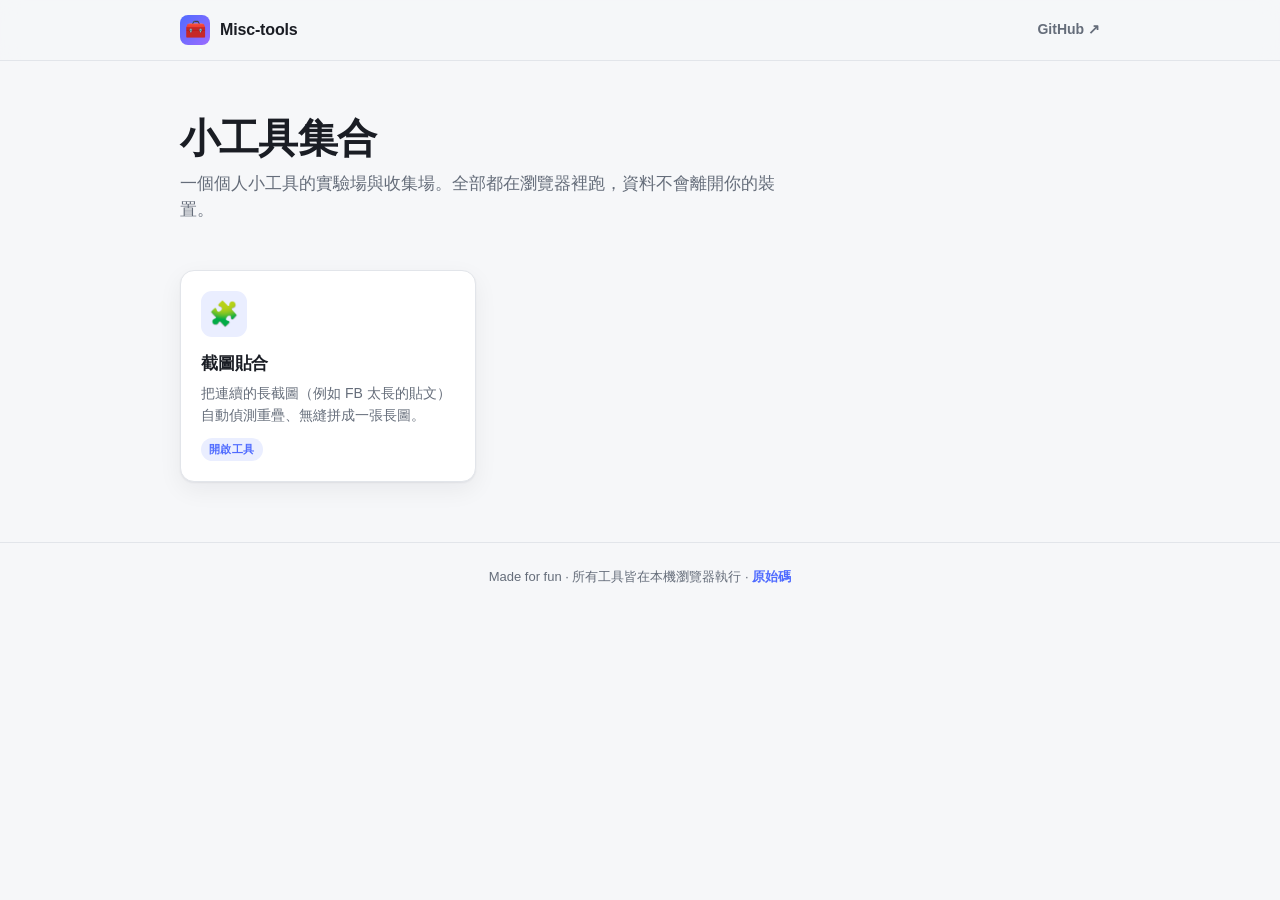
<file: index.html>
<!doctype html>
<html lang="zh-Hant">
<head>
  <meta charset="utf-8" />
  <meta name="viewport" content="width=device-width, initial-scale=1" />
  <title>Misc-tools · 小工具集合</title>
  <meta name="description" content="一個個人小工具 webapp 實驗場與收集場。" />
  <link rel="icon" href="data:image/svg+xml,%3Csvg xmlns='http://www.w3.org/2000/svg' viewBox='0 0 100 100'%3E%3Ctext y='.9em' font-size='90'%3E%F0%9F%A7%B0%3C/text%3E%3C/svg%3E" />
  <link rel="stylesheet" href="assets/style.css" />
</head>
<body>
  <header class="topbar">
    <div class="wrap">
      <a class="brand" href="./">
        <span class="logo">🧰</span>
        <span>Misc-tools</span>
      </a>
      <span class="spacer"></span>
      <a class="back" href="https://github.com/tlan1012/misc-tools" target="_blank" rel="noopener">GitHub ↗</a>
    </div>
  </header>

  <main class="wrap">
    <section class="hero">
      <h1>小工具集合</h1>
      <p>一個個人小工具的實驗場與收集場。全部都在瀏覽器裡跑，資料不會離開你的裝置。</p>
    </section>

    <section class="grid" id="grid"></section>
  </main>

  <footer class="footer">
    <div class="wrap">Made for fun · 所有工具皆在本機瀏覽器執行 · <a href="https://github.com/tlan1012/misc-tools" target="_blank" rel="noopener">原始碼</a></div>
  </footer>

  <script src="assets/tools.js"></script>
  <script>
    const grid = document.getElementById("grid");
    for (const t of window.TOOLS) {
      const ready = t.status === "ready";
      const el = document.createElement(ready ? "a" : "div");
      el.className = "card" + (ready ? "" : " soon");
      if (ready) el.href = t.href;
      el.innerHTML = `
        <div class="emoji">${t.emoji}</div>
        <h3>${t.title}</h3>
        <p>${t.desc}</p>
        <span class="tag">${ready ? "開啟工具" : "即將推出"}</span>`;
      grid.appendChild(el);
    }
  </script>
</body>
</html>
</file>
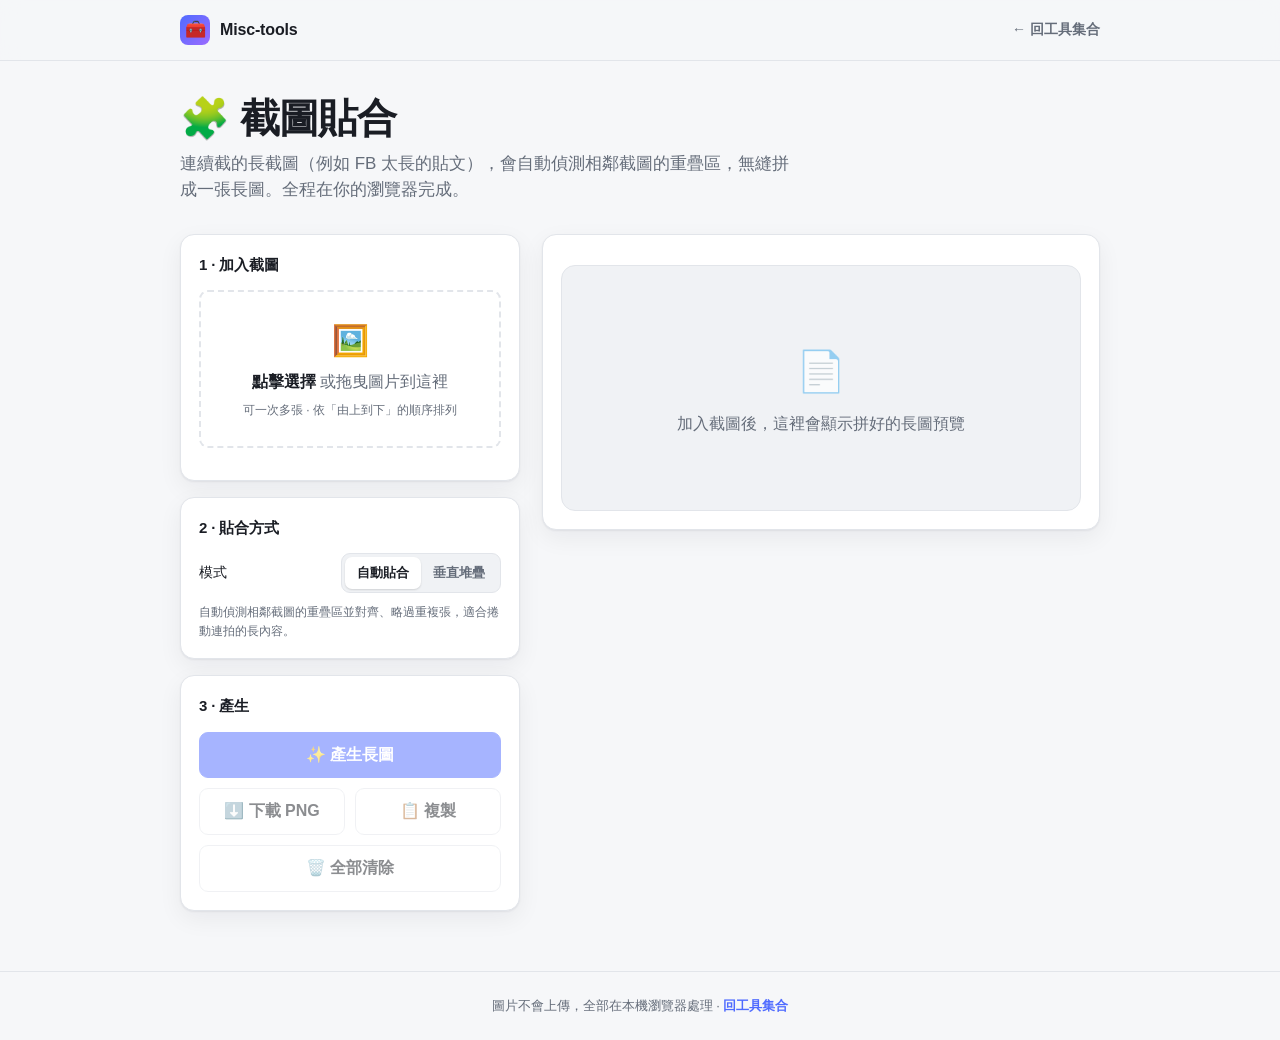
<file: tools/screenshot-stitch/index.html>
<!doctype html>
<html lang="zh-Hant">
<head>
  <meta charset="utf-8" />
  <meta name="viewport" content="width=device-width, initial-scale=1" />
  <title>截圖貼合 · Misc-tools</title>
  <meta name="description" content="把連續的長截圖自動偵測重疊、無縫拼成一張長圖。" />
  <link rel="icon" href="data:image/svg+xml,%3Csvg xmlns='http://www.w3.org/2000/svg' viewBox='0 0 100 100'%3E%3Ctext y='.9em' font-size='90'%3E%F0%9F%A7%A9%3C/text%3E%3C/svg%3E" />
  <link rel="stylesheet" href="../../assets/style.css" />
  <style>
    .layout { display: grid; grid-template-columns: 340px 1fr; gap: 22px; padding: 24px 0 60px; align-items: start; }
    @media (max-width: 820px) { .layout { grid-template-columns: 1fr; } }

    .panel { background: var(--surface); border: 1px solid var(--border); border-radius: var(--radius); box-shadow: var(--shadow); padding: 18px; }
    .panel + .panel { margin-top: 16px; }
    .panel h2 { margin: 0 0 14px; font-size: 15px; letter-spacing: -.01em; }

    /* Drop zone */
    .drop { border: 2px dashed var(--border); border-radius: var(--radius-sm); padding: 26px 16px; text-align: center; cursor: pointer; transition: border-color .14s, background .14s; color: var(--text-muted); }
    .drop:hover, .drop.over { border-color: var(--accent); background: var(--accent-soft); color: var(--text); }
    .drop strong { color: var(--text); }
    .drop .big { font-size: 30px; display: block; margin-bottom: 6px; }
    .drop small { display: block; margin-top: 6px; font-size: 12px; }

    /* Thumbs */
    .thumbs { list-style: none; margin: 14px 0 0; padding: 0; display: flex; flex-direction: column; gap: 8px; }
    .thumb { display: flex; align-items: center; gap: 10px; background: var(--surface-2); border: 1px solid var(--border); border-radius: 10px; padding: 8px; }
    .thumb.dragging { opacity: .4; }
    .thumb.drop-target { border-color: var(--accent); }
    .thumb .grip { cursor: grab; color: var(--text-muted); font-size: 15px; user-select: none; padding: 0 2px; }
    .thumb img { width: 42px; height: 42px; object-fit: cover; border-radius: 6px; background: #0002; flex: none; }
    .thumb .meta { flex: 1; min-width: 0; }
    .thumb .meta .n { font-size: 13px; font-weight: 600; white-space: nowrap; overflow: hidden; text-overflow: ellipsis; }
    .thumb .meta .d { font-size: 11px; color: var(--text-muted); }
    .thumb .ord { font-size: 12px; font-weight: 700; color: var(--accent); width: 20px; text-align: center; flex: none; }
    .thumb .x { cursor: pointer; border: none; background: none; color: var(--text-muted); font-size: 18px; line-height: 1; padding: 4px; border-radius: 6px; flex: none; }
    .thumb .x:hover { color: var(--danger); background: #0001; }

    /* Options */
    .opt { display: flex; align-items: center; justify-content: space-between; gap: 12px; margin: 10px 0; font-size: 14px; }
    .opt label { color: var(--text); }
    .seg { display: inline-flex; background: var(--surface-2); border: 1px solid var(--border); border-radius: 9px; padding: 3px; }
    .seg button { appearance: none; border: none; background: none; font: inherit; font-weight: 600; font-size: 13px; color: var(--text-muted); padding: 6px 12px; border-radius: 7px; cursor: pointer; }
    .seg button.active { background: var(--surface); color: var(--text); box-shadow: 0 1px 2px #0002; }
    input[type="number"] { width: 74px; font: inherit; padding: 6px 8px; border: 1px solid var(--border); border-radius: 8px; background: var(--surface); color: var(--text); }
    input[type="color"] { width: 40px; height: 32px; padding: 0; border: 1px solid var(--border); border-radius: 8px; background: var(--surface); cursor: pointer; }
    .hint { font-size: 12px; color: var(--text-muted); margin: 4px 0 0; }

    .actions { display: flex; flex-wrap: wrap; gap: 10px; margin-top: 4px; }
    .actions .btn { flex: 1; justify-content: center; min-width: 120px; }

    /* Preview */
    .previewWrap { position: relative; }
    .previewInfo { display: flex; align-items: center; gap: 12px; flex-wrap: wrap; margin-bottom: 12px; color: var(--text-muted); font-size: 13px; }
    .previewInfo .badge { background: var(--accent-soft); color: var(--accent); font-weight: 700; padding: 3px 10px; border-radius: 999px; }
    .stage { border: 1px solid var(--border); border-radius: var(--radius); background: var(--surface-2); padding: 14px; max-height: 74vh; overflow: auto; text-align: center; }
    .stage canvas { max-width: 100%; height: auto; border-radius: 6px; box-shadow: 0 4px 18px #0003; background: #fff; }
    .empty { color: var(--text-muted); padding: 60px 20px; text-align: center; }
    .empty .big { font-size: 40px; display: block; margin-bottom: 10px; opacity: .7; }

    .toast { position: fixed; left: 50%; bottom: 26px; transform: translateX(-50%) translateY(20px); background: var(--text); color: var(--bg); padding: 10px 18px; border-radius: 999px; font-size: 14px; font-weight: 600; opacity: 0; pointer-events: none; transition: opacity .2s, transform .2s; z-index: 50; }
    .toast.show { opacity: 1; transform: translateX(-50%) translateY(0); }
    .busy { pointer-events: none; opacity: .6; }
  </style>
</head>
<body>
  <header class="topbar">
    <div class="wrap">
      <a class="brand" href="../../"><span class="logo">🧰</span><span>Misc-tools</span></a>
      <span class="spacer"></span>
      <a class="back" href="../../">← 回工具集合</a>
    </div>
  </header>

  <main class="wrap">
    <section class="hero" style="padding:34px 0 6px">
      <h1>🧩 截圖貼合</h1>
      <p>連續截的長截圖（例如 FB 太長的貼文），會自動偵測相鄰截圖的重疊區，無縫拼成一張長圖。全程在你的瀏覽器完成。</p>
    </section>

    <div class="layout">
      <!-- Left: controls -->
      <div>
        <div class="panel">
          <h2>1 · 加入截圖</h2>
          <div class="drop" id="drop">
            <span class="big">🖼️</span>
            <strong>點擊選擇</strong> 或拖曳圖片到這裡
            <small>可一次多張 · 依「由上到下」的順序排列</small>
          </div>
          <input type="file" id="file" accept="image/*" multiple hidden />
          <ul class="thumbs" id="thumbs"></ul>
        </div>

        <div class="panel">
          <h2>2 · 貼合方式</h2>
          <div class="opt">
            <label>模式</label>
            <div class="seg" id="mode">
              <button data-mode="auto" class="active">自動貼合</button>
              <button data-mode="stack">垂直堆疊</button>
            </div>
          </div>
          <p class="hint" id="modeHint">自動偵測相鄰截圖的重疊區並對齊、略過重複張，適合捲動連拍的長內容。</p>

          <div id="stackOpts" hidden>
            <div class="opt">
              <label>圖片間距</label>
              <span><input type="number" id="gap" value="0" min="0" max="200" step="2" /> px</span>
            </div>
            <div class="opt">
              <label>背景顏色</label>
              <input type="color" id="bg" value="#ffffff" />
            </div>
          </div>
        </div>

        <div class="panel">
          <h2>3 · 產生</h2>
          <div class="actions">
            <button class="btn primary" id="run" disabled>✨ 產生長圖</button>
          </div>
          <div class="actions" style="margin-top:10px">
            <button class="btn" id="download" disabled>⬇️ 下載 PNG</button>
            <button class="btn" id="copy" disabled>📋 複製</button>
          </div>
          <div class="actions" style="margin-top:10px">
            <button class="btn" id="clear" disabled>🗑️ 全部清除</button>
          </div>
        </div>
      </div>

      <!-- Right: preview -->
      <div class="panel previewWrap">
        <div class="previewInfo" id="info" hidden></div>
        <div class="stage" id="stage">
          <div class="empty" id="empty">
            <span class="big">📄</span>
            加入截圖後，這裡會顯示拼好的長圖預覽
          </div>
        </div>
      </div>
    </div>
  </main>

  <footer class="footer">
    <div class="wrap">圖片不會上傳，全部在本機瀏覽器處理 · <a href="../../">回工具集合</a></div>
  </footer>

  <div class="toast" id="toast"></div>

  <script src="app.js"></script>
</body>
</html>
</file>
<file: assets/style.css>
/* ---------------------------------------------------------------------------
   Misc-tools — shared design system
   A tiny, dependency-free stylesheet shared across the hub and every tool.
--------------------------------------------------------------------------- */

:root {
  --bg: #f6f7f9;
  --surface: #ffffff;
  --surface-2: #f0f2f5;
  --border: #e2e5ea;
  --text: #1a1d24;
  --text-muted: #656d7a;
  --accent: #4f6bff;
  --accent-hover: #3d57e6;
  --accent-soft: #eaeeff;
  --danger: #e5484d;
  --shadow: 0 1px 2px rgba(20, 25, 40, .06), 0 8px 24px rgba(20, 25, 40, .06);
  --radius: 14px;
  --radius-sm: 9px;
  --maxw: 960px;
  --font: -apple-system, BlinkMacSystemFont, "Segoe UI", "Noto Sans TC",
          "PingFang TC", "Microsoft JhengHei", Roboto, Helvetica, Arial, sans-serif;
  --mono: ui-monospace, SFMono-Regular, "SF Mono", Menlo, Consolas, monospace;
}

@media (prefers-color-scheme: dark) {
  :root {
    --bg: #0f1115;
    --surface: #181b22;
    --surface-2: #1f232c;
    --border: #2a2f3a;
    --text: #e9ecf1;
    --text-muted: #9aa3b2;
    --accent: #7c92ff;
    --accent-hover: #93a5ff;
    --accent-soft: #20263c;
    --shadow: 0 1px 2px rgba(0, 0, 0, .3), 0 10px 30px rgba(0, 0, 0, .35);
  }
}

* { box-sizing: border-box; }

html { -webkit-text-size-adjust: 100%; }

body {
  margin: 0;
  font-family: var(--font);
  background: var(--bg);
  color: var(--text);
  line-height: 1.55;
  -webkit-font-smoothing: antialiased;
}

a { color: var(--accent); text-decoration: none; }
a:hover { color: var(--accent-hover); }

.wrap { max-width: var(--maxw); margin: 0 auto; padding: 0 20px; }

/* ---- Top bar --------------------------------------------------------- */
.topbar {
  position: sticky; top: 0; z-index: 20;
  backdrop-filter: saturate(160%) blur(10px);
  background: color-mix(in srgb, var(--bg) 80%, transparent);
  border-bottom: 1px solid var(--border);
}
.topbar .wrap {
  display: flex; align-items: center; gap: 14px;
  height: 60px;
}
.brand {
  display: flex; align-items: center; gap: 10px;
  font-weight: 700; color: var(--text); letter-spacing: -.01em;
}
.brand .logo {
  width: 30px; height: 30px; border-radius: 8px;
  display: grid; place-items: center;
  background: linear-gradient(135deg, var(--accent), #9b6bff);
  color: #fff; font-size: 17px;
}
.topbar .spacer { flex: 1; }
.topbar a.back { color: var(--text-muted); font-size: 14px; font-weight: 600; }
.topbar a.back:hover { color: var(--text); }

/* ---- Hero ------------------------------------------------------------ */
.hero { padding: 54px 0 26px; }
.hero h1 {
  margin: 0 0 10px; font-size: clamp(28px, 5vw, 40px);
  letter-spacing: -.02em; line-height: 1.15;
}
.hero p { margin: 0; color: var(--text-muted); font-size: 17px; max-width: 620px; }

/* ---- Tool grid ------------------------------------------------------- */
.grid {
  display: grid; gap: 16px;
  grid-template-columns: repeat(auto-fill, minmax(260px, 1fr));
  padding: 20px 0 60px;
}
.card {
  display: block; background: var(--surface);
  border: 1px solid var(--border); border-radius: var(--radius);
  padding: 20px; box-shadow: var(--shadow);
  transition: transform .14s ease, border-color .14s ease, box-shadow .14s ease;
}
.card:hover { transform: translateY(-3px); border-color: color-mix(in srgb, var(--accent) 55%, var(--border)); }
.card .emoji {
  width: 46px; height: 46px; border-radius: 11px;
  display: grid; place-items: center; font-size: 24px;
  background: var(--accent-soft); margin-bottom: 14px;
}
.card h3 { margin: 0 0 6px; font-size: 17px; color: var(--text); letter-spacing: -.01em; }
.card p { margin: 0; color: var(--text-muted); font-size: 14px; }
.card.soon { opacity: .6; pointer-events: none; }
.card .tag {
  display: inline-block; margin-top: 12px; font-size: 11px; font-weight: 700;
  text-transform: uppercase; letter-spacing: .04em;
  color: var(--accent); background: var(--accent-soft);
  padding: 3px 8px; border-radius: 999px;
}

/* ---- Generic UI bits ------------------------------------------------- */
.btn {
  appearance: none; cursor: pointer; font: inherit; font-weight: 600;
  border: 1px solid var(--border); background: var(--surface);
  color: var(--text); padding: 10px 16px; border-radius: var(--radius-sm);
  transition: background .12s, border-color .12s, transform .05s;
  display: inline-flex; align-items: center; gap: 8px;
}
.btn:hover { background: var(--surface-2); }
.btn:active { transform: translateY(1px); }
.btn.primary { background: var(--accent); border-color: var(--accent); color: #fff; }
.btn.primary:hover { background: var(--accent-hover); border-color: var(--accent-hover); }
.btn:disabled { opacity: .5; cursor: not-allowed; }

.footer {
  border-top: 1px solid var(--border); color: var(--text-muted);
  font-size: 13px; padding: 24px 0; text-align: center;
}
.footer a { font-weight: 600; }
</file>
